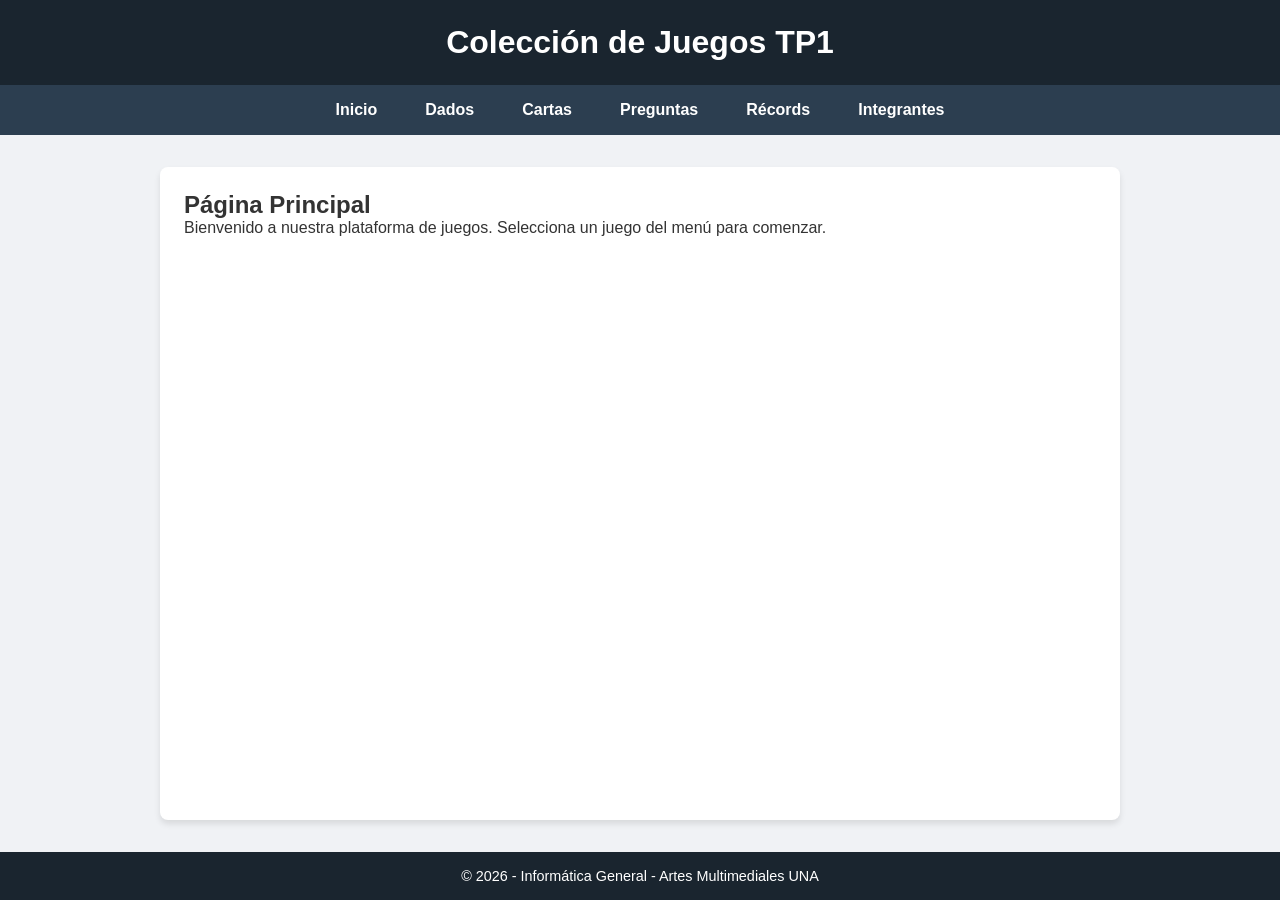
<file: index.html>
<!DOCTYPE html>
<html lang="es">
<head>
    <meta charset="UTF-8">
    <meta name="viewport" content="width=device-width, initial-scale=1.0">
    <title>TP1 - Juegos</title>
    <link rel="stylesheet" href="css/style.css">
</head>
<body>

    <header>
        <h1>Colección de Juegos TP1</h1>
    </header>
    
    <nav>
        <ul>
            <li><a href="index.html">Inicio</a></li>
            <li><a href="dados.html">Dados</a></li>
            <li><a href="cartas.html">Cartas</a></li>
            <li><a href="preguntas.html">Preguntas</a></li>
            <li><a href="records.html">Récords</a></li>
            <li><a href="nosotros.html">Integrantes</a></li>
        </ul>
    </nav>

    <main>
        <h2>Página Principal</h2>
        <p>Bienvenido a nuestra plataforma de juegos. Selecciona un juego del menú para comenzar.</p>
    </main>

    <footer>
        <p>&copy; 2026 - Informática General - Artes Multimediales UNA</p>
    </footer>

</body>
</html>
</file>
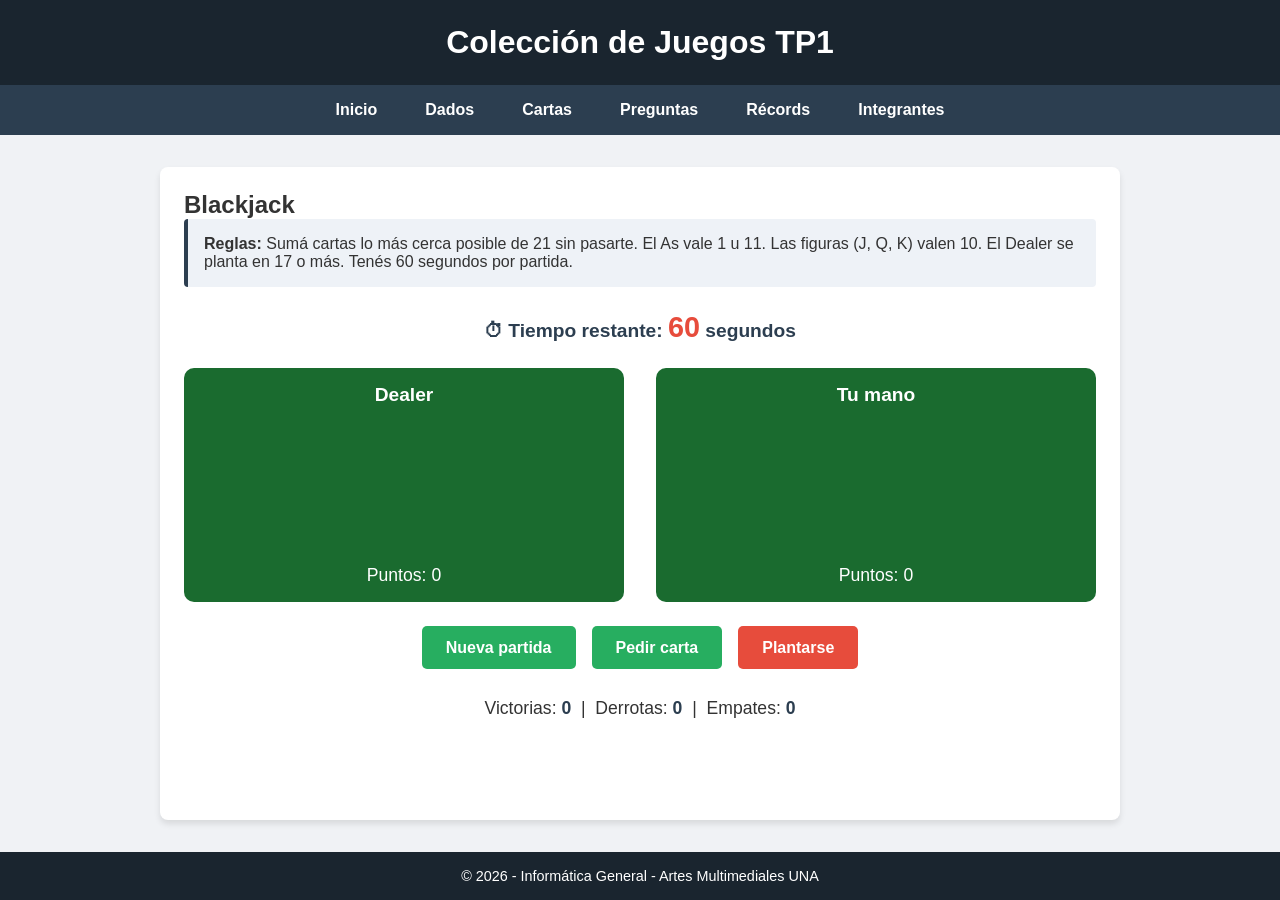
<file: cartas.html>
<!DOCTYPE html>
<html lang="es">
<head>
    <meta charset="UTF-8">
    <meta name="viewport" content="width=device-width, initial-scale=1.0">
    <title>TP1 - Blackjack</title>
    <link rel="stylesheet" href="css/style.css">
</head>
<body>

    <header>
        <h1>Colección de Juegos TP1</h1>
    </header>

    <nav>
        <ul>
            <li><a href="index.html">Inicio</a></li>
            <li><a href="dados.html">Dados</a></li>
            <li><a href="cartas.html">Cartas</a></li>
            <li><a href="preguntas.html">Preguntas</a></li>
            <li><a href="records.html">Récords</a></li>
            <li><a href="nosotros.html">Integrantes</a></li>
        </ul>
    </nav>

    <main>
        <h2>Blackjack</h2>

        <div class="reglas">
            <strong>Reglas:</strong> Sumá cartas lo más cerca posible de 21 sin pasarte.
            El As vale 1 u 11. Las figuras (J, Q, K) valen 10.
            El Dealer se planta en 17 o más. Tenés 60 segundos por partida.
        </div>

        <div id="timer-contenedor">
            <span>⏱ Tiempo restante: </span>
            <span id="timer">60</span>
            <span> segundos</span>
        </div>

        <div class="blackjack-mesa">

            <section class="blackjack-zona">
                <h3>Dealer</h3>
                <div id="mano-dealer" class="mano-cartas"></div>
                <p>Puntos: <span id="puntos-dealer">0</span></p>
            </section>

            <section class="blackjack-zona">
                <h3>Tu mano</h3>
                <div id="mano-jugador" class="mano-cartas"></div>
                <p>Puntos: <span id="puntos-jugador">0</span></p>
            </section>

        </div>

        <div id="mensaje-partida" class="mensaje"></div>

        <div class="acciones">
            <button class="btn-principal" id="btn-nueva" onclick="nuevaPartida()">Nueva partida</button>
            <button class="btn-principal" id="btn-pedir" onclick="pedirCarta()" disabled>Pedir carta</button>
            <button class="btn-secundario" id="btn-plantarse" onclick="plantarse()" disabled>Plantarse</button>
        </div>

        <div class="panel-resultados">
            <p>Victorias: <span id="victorias">0</span> &nbsp;|&nbsp; Derrotas: <span id="derrotas">0</span> &nbsp;|&nbsp; Empates: <span id="empates">0</span></p>
        </div>

    </main>

    <footer>
        <p>&copy; 2026 - Informática General - Artes Multimediales UNA</p>
    </footer>

    <script src="js/cartas.js"></script>

</body>
</html>
</file>
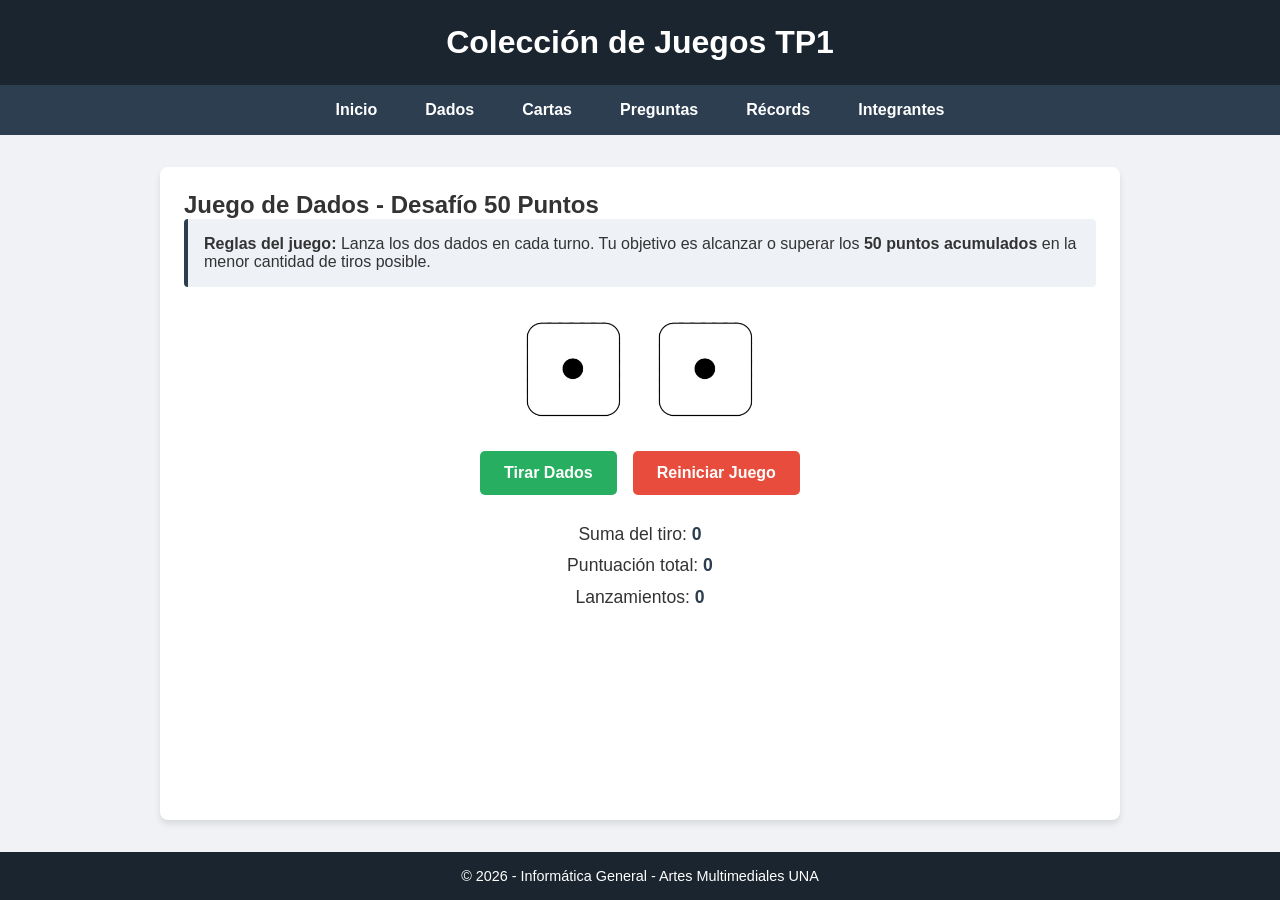
<file: dados.html>
<!DOCTYPE html>
<html lang="es">
<head>
    <meta charset="UTF-8">
    <meta name="viewport" content="width=device-width, initial-scale=1.0">
    <title>TP1 - Juego de Dados</title>
    <link rel="stylesheet" href="css/style.css">
</head>
<body>

    <header>
        <h1>Colección de Juegos TP1</h1>
    </header>

    <nav>
        <ul>
            <li><a href="index.html">Inicio</a></li>
            <li><a href="dados.html">Dados</a></li>
            <li><a href="cartas.html">Cartas</a></li>
            <li><a href="preguntas.html">Preguntas</a></li>
            <li><a href="records.html">Récords</a></li>
            <li><a href="nosotros.html">Integrantes</a></li>
        </ul>
    </nav>

    <main>
        <h2>Juego de Dados - Desafío 50 Puntos</h2>
        
        <div class="reglas">
            <p><strong>Reglas del juego:</strong> Lanza los dos dados en cada turno. Tu objetivo es alcanzar o superar los <strong>50 puntos acumulados</strong> en la menor cantidad de tiros posible.</p>
        </div>

        <div class="contenedor-dados">
            <img id="dado1" src="img/1.png" alt="Dado 1">
            <img id="dado2" src="img/1.png" alt="Dado 2">
        </div>

        <div class="acciones">
            <button id="btn-tirar" class="btn-principal">Tirar Dados</button>
            <button id="btn-reiniciar" class="btn-secundario">Reiniciar Juego</button>
        </div>

        <div class="panel-resultados">
            <p>Suma del tiro: <span id="suma-tiro">0</span></p>
            <p>Puntuación total: <span id="puntos-totales">0</span></p>
            <p>Lanzamientos: <span id="contador-lanzamientos">0</span></p>
            <p id="mensaje-estado" class="mensaje"></p>
        </div>
    </main>

    <footer>
        <p>&copy; 2026 - Informática General - Artes Multimediales UNA</p>
    </footer>

    <script src="js/dados.js"></script>
</body>
</html>
</file>
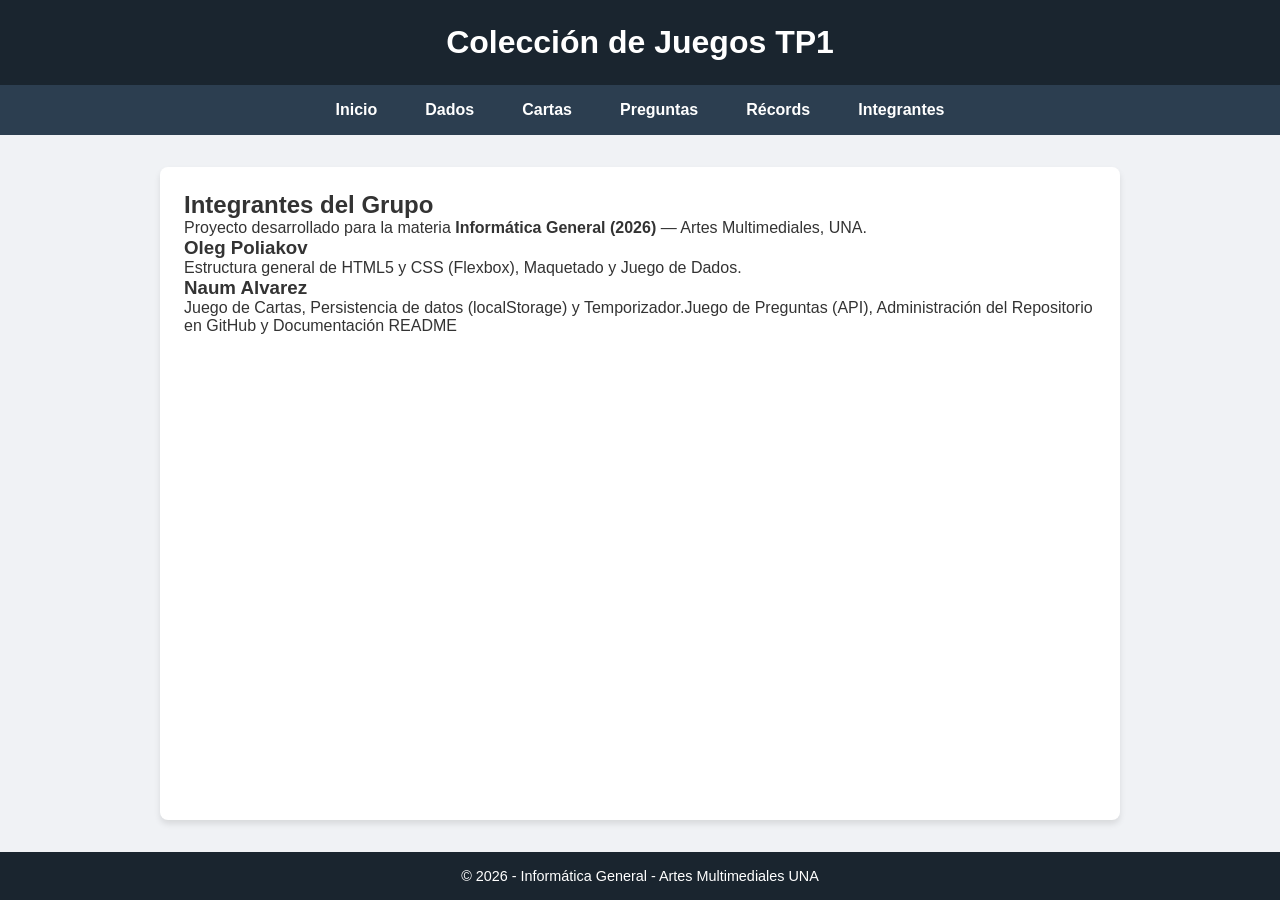
<file: nosotros.html>
<!DOCTYPE html>
<html lang="es">
<head>
    <meta charset="UTF-8">
    <meta name="viewport" content="width=device-width, initial-scale=1.0">
    <title>TP1 - Integrantes</title>
    <link rel="stylesheet" href="css/style.css">
</head>
<body>

    <header>
        <h1>Colección de Juegos TP1</h1>
    </header>

    <nav>
        <ul>
            <li><a href="index.html">Inicio</a></li>
            <li><a href="dados.html">Dados</a></li>
            <li><a href="cartas.html">Cartas</a></li>
            <li><a href="preguntas.html">Preguntas</a></li>
            <li><a href="records.html">Récords</a></li>
            <li><a href="nosotros.html">Integrantes</a></li>
        </ul>
    </nav>

    <main>
        <h2>Integrantes del Grupo</h2>
        <p>Proyecto desarrollado para la materia <strong>Informática General (2026)</strong> — Artes Multimediales, UNA.</p>
        
        <section class="integrantes">
            <article>
                <h3>Oleg Poliakov</h3>
                <p>Estructura general de HTML5 y CSS (Flexbox), Maquetado y Juego de Dados.</p>
            </article>
            
            <article>
                <h3>Naum Alvarez</h3>
                <p>Juego de Cartas, Persistencia de datos (localStorage) y Temporizador.Juego de Preguntas (API), Administración del Repositorio en GitHub y Documentación README</p>
            </article>

        </section>
    </main>

    <footer>
        <p>&copy; 2026 - Informática General - Artes Multimediales UNA</p>
    </footer>

</body>
</html>
</file>
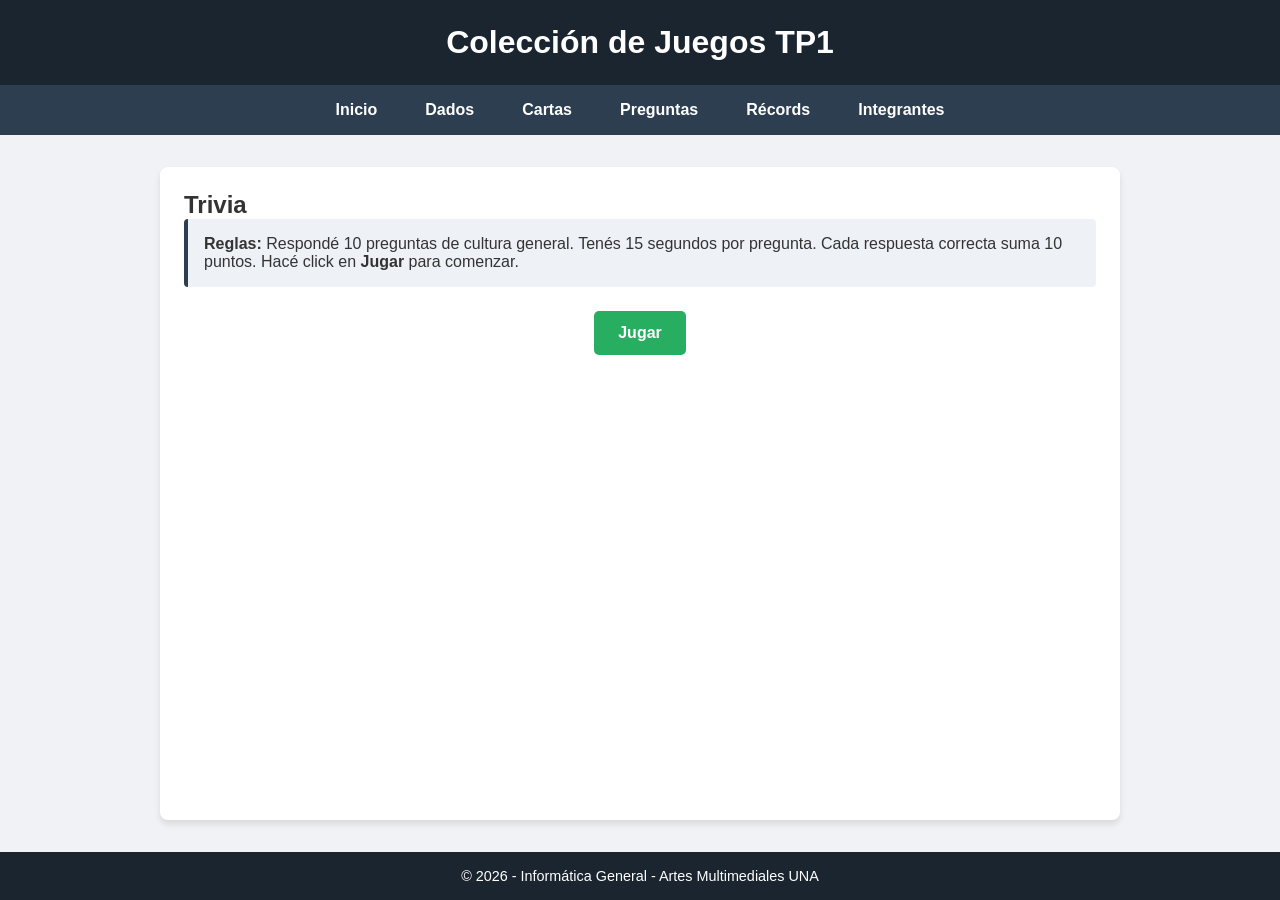
<file: preguntas.html>
<!DOCTYPE html>
<html lang="es">
<head>
    <meta charset="UTF-8">
    <meta name="viewport" content="width=device-width, initial-scale=1.0">
    <title>TP1 - Juego de Preguntas</title>
    <link rel="stylesheet" href="css/style.css">
</head>
<body>

    <header>
        <h1>Colección de Juegos TP1</h1>
    </header>

    <nav>
        <ul>
            <li><a href="index.html">Inicio</a></li>
            <li><a href="dados.html">Dados</a></li>
            <li><a href="cartas.html">Cartas</a></li>
            <li><a href="preguntas.html">Preguntas</a></li>
            <li><a href="records.html">Récords</a></li>
            <li><a href="nosotros.html">Integrantes</a></li>
        </ul>
    </nav>

    <main>
        <h2>Trivia</h2>

        <div class="reglas">
            <strong>Reglas:</strong> Respondé 10 preguntas de cultura general.
            Tenés 15 segundos por pregunta. Cada respuesta correcta suma 10 puntos.
            Hacé click en <strong>Jugar</strong> para comenzar.
        </div>

        <div id="pantalla-inicio">
            <div class="acciones">
                <button class="btn-principal" onclick="iniciarJuego()">Jugar</button>
            </div>
        </div>

        <div id="pantalla-juego" class="oculto">

            <div class="preguntas-info">
                <span>Pregunta <span id="numero-pregunta">1</span> de 10</span>
                <span>Puntaje: <span id="puntaje-actual">0</span></span>
                <span>⏱ <span id="timer-preguntas">15</span>s</span>
            </div>

            <div id="contenedor-pregunta">
                <p id="texto-pregunta"></p>
                <div id="contenedor-opciones"></div>
            </div>

            <div id="mensaje-respuesta" class="mensaje"></div>

        </div>

        <div id="pantalla-resultado" class="oculto">
            <h3>¡Juego terminado!</h3>
            <p>Tu puntaje final: <strong><span id="puntaje-final">0</span> puntos</strong></p>
            <p id="mensaje-final"></p>
            <div class="acciones">
                <button class="btn-principal" onclick="iniciarJuego()">Jugar de nuevo</button>
            </div>
        </div>

        <div id="pantalla-carga" class="oculto">
            <p>Cargando preguntas...</p>
        </div>

        <div id="pantalla-error" class="oculto">
            <p>No se pudieron cargar las preguntas. Verificá tu conexión a internet e intentá de nuevo.</p>
            <div class="acciones">
                <button class="btn-principal" onclick="iniciarJuego()">Reintentar</button>
            </div>
        </div>

    </main>

    <footer>
        <p>&copy; 2026 - Informática General - Artes Multimediales UNA</p>
    </footer>

    <script src="js/preguntas.js"></script>

</body>
</html>
</file>
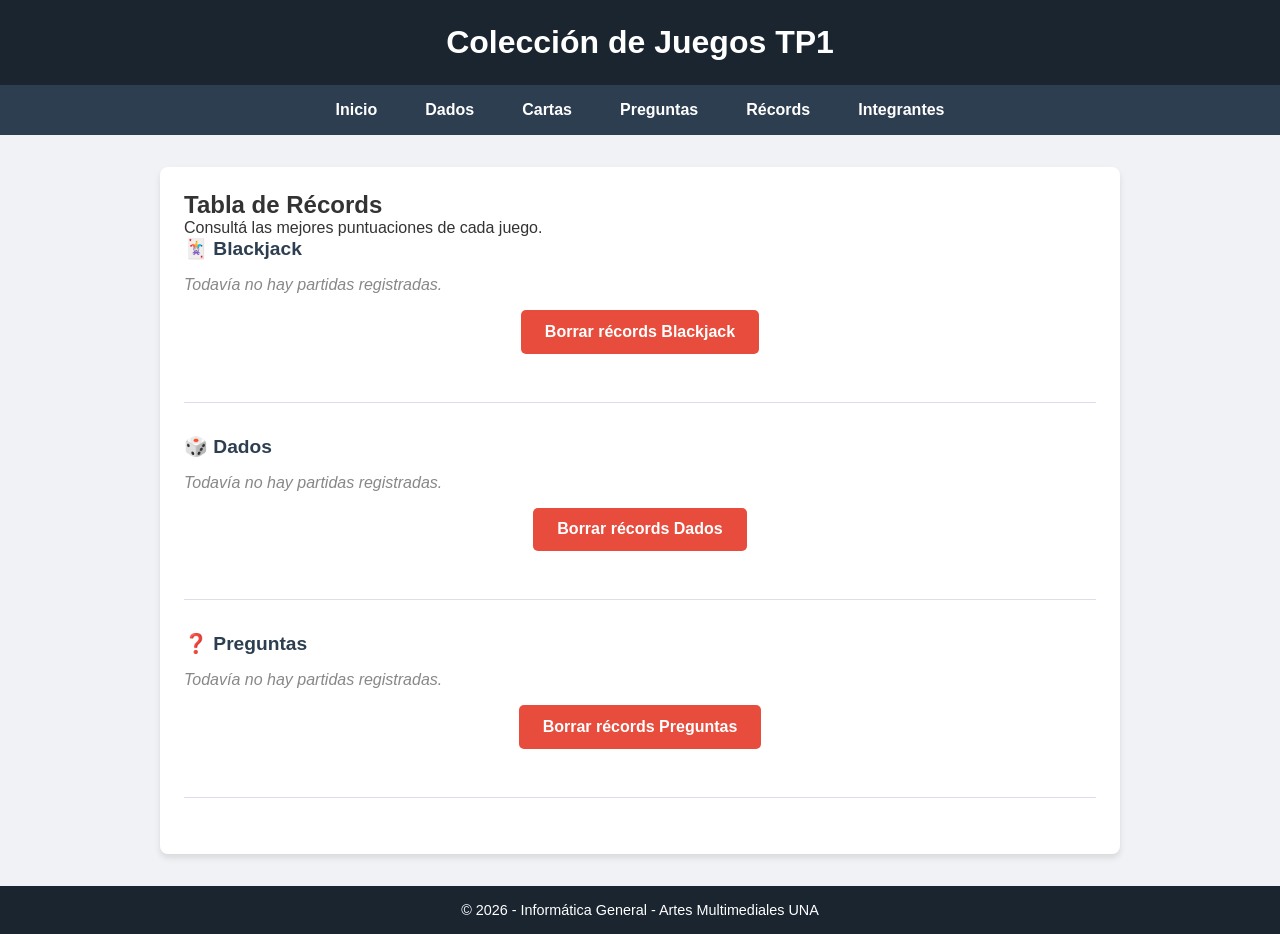
<file: records.html>
<!DOCTYPE html>
<html lang="es">
<head>
    <meta charset="UTF-8">
    <meta name="viewport" content="width=device-width, initial-scale=1.0">
    <title>TP1 - Tabla de Récords</title>
    <link rel="stylesheet" href="css/style.css">
</head>
<body>

    <header>
        <h1>Colección de Juegos TP1</h1>
    </header>

    <nav>
        <ul>
            <li><a href="index.html">Inicio</a></li>
            <li><a href="dados.html">Dados</a></li>
            <li><a href="cartas.html">Cartas</a></li>
            <li><a href="preguntas.html">Preguntas</a></li>
            <li><a href="records.html">Récords</a></li>
            <li><a href="nosotros.html">Integrantes</a></li>
        </ul>
    </nav>

    <main>
        <h2>Tabla de Récords</h2>
        <p>Consultá las mejores puntuaciones de cada juego.</p>

        <section class="seccion-record">
            <h3>🃏 Blackjack</h3>
            <div id="records-blackjack">
                <p class="sin-records">Todavía no hay partidas registradas.</p>
            </div>
            <div class="acciones">
                <button class="btn-secundario" onclick="borrarRecords('blackjack')">Borrar récords Blackjack</button>
            </div>
        </section>

        <section class="seccion-record">
            <h3>🎲 Dados</h3>
            <div id="records-dados">
                <p class="sin-records">Todavía no hay partidas registradas.</p>
            </div>
            <div class="acciones">
                <button class="btn-secundario" onclick="borrarRecords('dados')">Borrar récords Dados</button>
            </div>
        </section>

        <section class="seccion-record">
            <h3>❓ Preguntas</h3>
            <div id="records-preguntas">
                <p class="sin-records">Todavía no hay partidas registradas.</p>
            </div>
            <div class="acciones">
                <button class="btn-secundario" onclick="borrarRecords('preguntas')">Borrar récords Preguntas</button>
            </div>
        </section>

    </main>

    <footer>
        <p>&copy; 2026 - Informática General - Artes Multimediales UNA</p>
    </footer>

    <script src="js/records.js"></script>

</body>
</html>
</file>
<file: css/style.css>
* {
    box-sizing: border-box;
    margin: 0;
    padding: 0;
}

body {
    font-family: Arial, sans-serif;
    display: flex;
    flex-direction: column;
    min-height: 100vh;
    background-color: #f0f2f5;
    color: #333;
}

header {
    background-color: #1a252f;
    color: #ffffff;
    text-align: center;
    padding: 1.5rem;
}

nav {
    background-color: #2c3e50;
}

nav ul {
    display: flex;
    justify-content: center;
    list-style: none;
    flex-wrap: wrap;
}

nav a {
    display: block;
    color: #ffffff;
    text-decoration: none;
    padding: 1rem 1.5rem;
    font-weight: bold;
    transition: background-color 0.3s;
}

nav a:hover {
    background-color: #34495e;
}

main {
    flex: 1;
    width: 100%;
    max-width: 960px;
    margin: 2rem auto;
    padding: 1.5rem;
    background-color: #ffffff;
    border-radius: 8px;
    box-shadow: 0 4px 6px rgba(0,0,0,0.1);
}

footer {
    background-color: #1a252f;
    color: #ffffff;
    text-align: center;
    padding: 1rem;
    font-size: 0.9rem;
}

.reglas {
    background-color: #eef2f7;
    padding: 1rem;
    border-left: 4px solid #2c3e50;
    margin-bottom: 1.5rem;
    border-radius: 4px;
}

.contenedor-dados {
    display: flex;
    justify-content: center;
    gap: 2rem;
    margin: 2rem 0;
}

.contenedor-dados img {
    width: 100px;
    height: 100px;
    object-fit: contain;
    transition: transform 0.2s ease;
}

.acciones {
    display: flex;
    justify-content: center;
    gap: 1rem;
    margin-bottom: 1.5rem;
}

button {
    padding: 0.8rem 1.5rem;
    font-size: 1rem;
    font-weight: bold;
    border: none;
    border-radius: 5px;
    cursor: pointer;
    transition: background-color 0.2s;
}

.btn-principal {
    background-color: #27ae60;
    color: white;
}

.btn-principal:hover {
    background-color: #219150;
}

.btn-secundario {
    background-color: #e74c3c;
    color: white;
}

.btn-secundario:hover {
    background-color: #c0392b;
}

.panel-resultados {
    text-align: center;
    font-size: 1.1rem;
    line-height: 1.8;
}

.panel-resultados span {
    font-weight: bold;
    color: #2c3e50;
}

.mensaje {
    margin-top: 1rem;
    font-weight: bold;
    font-size: 1.2rem;
    color: #27ae60;
}
/* 
   ESTILOS BLACKJACK Y RECORDS
 */

#timer-contenedor {
    text-align: center;
    font-size: 1.2rem;
    font-weight: bold;
    margin-bottom: 1.5rem;
    color: #2c3e50;
}

#timer {
    font-size: 1.8rem;
    color: #e74c3c;
}

.blackjack-mesa {
    display: flex;
    flex-direction: row;
    justify-content: space-around;
    gap: 2rem;
    margin: 1.5rem 0;
    flex-wrap: wrap;
}

.blackjack-zona {
    flex: 1;
    min-width: 200px;
    text-align: center;
    background-color: #1a6b2f;
    border-radius: 10px;
    padding: 1rem;
    color: #ffffff;
}

.blackjack-zona h3 {
    margin-bottom: 1rem;
    font-size: 1.2rem;
}

.blackjack-zona p {
    margin-top: 0.8rem;
    font-size: 1.1rem;
}

.mano-cartas {
    display: flex;
    flex-direction: row;
    flex-wrap: wrap;
    justify-content: center;
    gap: 0.5rem;
    min-height: 130px;
    align-items: center;
}

/* CARTAS GENERADAS CON HTML */
.carta-visual {
    width: 70px;
    height: 100px;
    background-color: #ffffff;
    border-radius: 6px;
    border: 1px solid #ccc;
    box-shadow: 2px 2px 5px rgba(0,0,0,0.4);
    position: relative;
    display: flex;
    flex-direction: column;
    justify-content: space-between;
    padding: 4px;
    color: #1a1a1a;
    font-weight: bold;
    font-size: 0.8rem;
    cursor: default;
}

.carta-roja {
    color: #c0392b;
}

.carta-oculta {
    background: repeating-linear-gradient(
        45deg,
        #1a3a5c,
        #1a3a5c 5px,
        #2c5282 5px,
        #2c5282 10px
    );
    color: transparent;
}

.carta-esquina-sup {
    text-align: left;
    line-height: 1.1;
    font-size: 0.75rem;
}

.carta-esquina-inf {
    text-align: right;
    line-height: 1.1;
    font-size: 0.75rem;
    transform: rotate(180deg);
}

.carta-centro {
    text-align: center;
    font-size: 1.5rem;
    position: absolute;
    top: 50%;
    left: 50%;
    transform: translate(-50%, -50%);
}

.carta-oculta .carta-centro {
    color: #ffffff;
    font-size: 1.8rem;
}

/* RÃ‰CORDS */
.seccion-record {
    margin-bottom: 2rem;
    padding-bottom: 1.5rem;
    border-bottom: 1px solid #dde;
}

.seccion-record h3 {
    font-size: 1.2rem;
    margin-bottom: 1rem;
    color: #2c3e50;
}

.tabla-records {
    width: 100%;
    border-collapse: collapse;
    margin-bottom: 1rem;
}

.tabla-records th {
    background-color: #2c3e50;
    color: #ffffff;
    padding: 0.6rem 1rem;
    text-align: left;
}

.tabla-records td {
    padding: 0.6rem 1rem;
    border-bottom: 1px solid #eee;
}

.tabla-records tr:nth-child(even) {
    background-color: #f5f5f5;
}

.sin-records {
    color: #888;
    font-style: italic;
    margin-bottom: 1rem;
}



/* ESTILOS JUEGO DE PREGUNTAS */

.oculto {
    display: none;
}

.preguntas-info {
    display: flex;
    flex-direction: row;
    justify-content: space-between;
    background-color: #2c3e50;
    color: #ffffff;
    padding: 0.8rem 1rem;
    border-radius: 5px;
    margin-bottom: 1.5rem;
    font-weight: bold;
}

#texto-pregunta {
    font-size: 1.1rem;
    font-weight: bold;
    margin-bottom: 1.5rem;
    line-height: 1.6;
    color: #2c3e50;
}

#contenedor-opciones {
    display: flex;
    flex-direction: column;
    gap: 0.8rem;
}

.btn-opcion {
    background-color: #ecf0f1;
    color: #2c3e50;
    text-align: left;
    padding: 0.8rem 1rem;
    border: 2px solid #bdc3c7;
    border-radius: 5px;
    font-size: 1rem;
    cursor: pointer;
    transition: background-color 0.2s;
    width: 100%;
    font-weight: normal;
}

.btn-opcion:hover:not(:disabled) {
    background-color: #d5dbdb;
    border-color: #2c3e50;
}

.opcion-correcta {
    background-color: #27ae60 !important;
    color: #ffffff !important;
    border-color: #1e8449 !important;
}

.opcion-incorrecta {
    background-color: #e74c3c !important;
    color: #ffffff !important;
    border-color: #c0392b !important;
}

#pantalla-resultado {
    text-align: center;
}

#pantalla-resultado h3 {
    font-size: 1.5rem;
    margin-bottom: 1rem;
    color: #2c3e50;
}

#pantalla-resultado p {
    font-size: 1.1rem;
    margin-bottom: 0.8rem;
}

#pantalla-carga {
    text-align: center;
    font-size: 1.1rem;
    color: #666;
    padding: 2rem;
}

#pantalla-error {
    text-align: center;
    color: #e74c3c;
    padding: 1rem;
}
/* 
   ESTILOS BLACKJACK Y RÃ‰CORDS
   */

#timer-contenedor {
    text-align: center;
    font-size: 1.2rem;
    font-weight: bold;
    margin-bottom: 1.5rem;
    color: #2c3e50;
}

#timer {
    font-size: 1.8rem;
    color: #e74c3c;
}

.blackjack-mesa {
    display: flex;
    flex-direction: row;
    justify-content: space-around;
    gap: 2rem;
    margin: 1.5rem 0;
    flex-wrap: wrap;
}

.blackjack-zona {
    flex: 1;
    min-width: 200px;
    text-align: center;
    background-color: #1a6b2f;
    border-radius: 10px;
    padding: 1rem;
    color: #ffffff;
}

.blackjack-zona h3 {
    margin-bottom: 1rem;
    font-size: 1.2rem;
}

.blackjack-zona p {
    margin-top: 0.8rem;
    font-size: 1.1rem;
}

.mano-cartas {
    display: flex;
    flex-direction: row;
    flex-wrap: wrap;
    justify-content: center;
    gap: 0.5rem;
    min-height: 130px;
    align-items: center;
}

.carta-visual {
    width: 70px;
    height: 100px;
    background-color: #ffffff;
    border-radius: 6px;
    border: 1px solid #ccc;
    box-shadow: 2px 2px 5px rgba(0,0,0,0.4);
    position: relative;
    display: flex;
    flex-direction: column;
    justify-content: space-between;
    padding: 3px;
    color: #1a1a1a;
    font-weight: bold;
    font-size: 0.75rem;
}

.carta-roja {
    color: #c0392b;
}

.carta-oculta {
    background: repeating-linear-gradient(
        45deg,
        #1a3a5c,
        #1a3a5c 5px,
        #2c5282 5px,
        #2c5282 10px
    );
}

.carta-esquina-sup {
    text-align: left;
    line-height: 1.1;
    font-size: 0.7rem;
}

.carta-esquina-inf {
    text-align: right;
    line-height: 1.1;
    font-size: 0.7rem;
    transform: rotate(180deg);
}

.carta-figuras {
    display: flex;
    flex-wrap: wrap;
    justify-content: center;
    align-items: center;
    gap: 1px;
    position: absolute;
    top: 50%;
    left: 50%;
    transform: translate(-50%, -50%);
    width: 80%;
    font-size: 0.6rem;
}

.carta-figura-texto {
    position: absolute;
    top: 50%;
    left: 50%;
    transform: translate(-50%, -50%);
    font-size: 1.2rem;
    font-weight: bold;
}

.carta-oculta .carta-figura-texto {
    color: #ffffff;
}

/* RÃ‰CORDS */
.seccion-record {
    margin-bottom: 2rem;
    padding-bottom: 1.5rem;
    border-bottom: 1px solid #dde;
}

.seccion-record h3 {
    font-size: 1.2rem;
    margin-bottom: 1rem;
    color: #2c3e50;
}

.tabla-records {
    width: 100%;
    border-collapse: collapse;
    margin-bottom: 1rem;
}

.tabla-records th {
    background-color: #2c3e50;
    color: #ffffff;
    padding: 0.6rem 1rem;
    text-align: left;
}

.tabla-records td {
    padding: 0.6rem 1rem;
    border-bottom: 1px solid #eee;
}

.tabla-records tr:nth-child(even) {
    background-color: #f5f5f5;
}

.sin-records {
    color: #888;
    font-style: italic;
    margin-bottom: 1rem;
}

/* JUEGO DE PREGUNTAS */
.oculto {
    display: none;
}

.preguntas-info {
    display: flex;
    flex-direction: row;
    justify-content: space-between;
    background-color: #2c3e50;
    color: #ffffff;
    padding: 0.8rem 1rem;
    border-radius: 5px;
    margin-bottom: 1.5rem;
    font-weight: bold;
}

#texto-pregunta {
    font-size: 1.1rem;
    font-weight: bold;
    margin-bottom: 1.5rem;
    line-height: 1.6;
    color: #2c3e50;
}

#contenedor-opciones {
    display: flex;
    flex-direction: column;
    gap: 0.8rem;
}

.btn-opcion {
    background-color: #ecf0f1;
    color: #2c3e50;
    text-align: left;
    padding: 0.8rem 1rem;
    border: 2px solid #bdc3c7;
    border-radius: 5px;
    font-size: 1rem;
    cursor: pointer;
    width: 100%;
    font-weight: normal;
}

.btn-opcion:hover:not(:disabled) {
    background-color: #d5dbdb;
    border-color: #2c3e50;
}

.opcion-correcta {
    background-color: #27ae60 !important;
    color: #ffffff !important;
    border-color: #1e8449 !important;
}

.opcion-incorrecta {
    background-color: #e74c3c !important;
    color: #ffffff !important;
    border-color: #c0392b !important;
}

#pantalla-resultado {
    text-align: center;
}

#pantalla-resultado h3 {
    font-size: 1.5rem;
    margin-bottom: 1rem;
    color: #2c3e50;
}

#pantalla-resultado p {
    font-size: 1.1rem;
    margin-bottom: 0.8rem;
}

#pantalla-carga {
    text-align: center;
    font-size: 1.1rem;
    color: #666;
    padding: 2rem;
}

#pantalla-error {
    text-align: center;
    color: #e74c3c;
    padding: 1rem;
}

/* 
   ESTILOS BLACKJACK Y RÉCORDS */

#timer-contenedor {
    text-align: center;
    font-size: 1.2rem;
    font-weight: bold;
    margin-bottom: 1.5rem;
    color: #2c3e50;
}

#timer { font-size: 1.8rem; color: #e74c3c; }

.blackjack-mesa {
    display: flex;
    flex-direction: row;
    justify-content: space-around;
    gap: 2rem;
    margin: 1.5rem 0;
    flex-wrap: wrap;
}

.blackjack-zona {
    flex: 1;
    min-width: 200px;
    text-align: center;
    background-color: #1a6b2f;
    border-radius: 10px;
    padding: 1rem;
    color: #ffffff;
}

.blackjack-zona h3 { margin-bottom: 1rem; font-size: 1.2rem; }
.blackjack-zona p { margin-top: 0.8rem; font-size: 1.1rem; }

.mano-cartas {
    display: flex;
    flex-direction: row;
    flex-wrap: wrap;
    justify-content: center;
    gap: 0.5rem;
    min-height: 130px;
    align-items: center;
}

/* CARTA BASE */
.carta-visual {
    width: 72px;
    height: 104px;
    background-color: #ffffff;
    border-radius: 6px;
    border: 1px solid #ccc;
    box-shadow: 2px 2px 5px rgba(0,0,0,0.4);
    position: relative;
    color: #1a1a1a;
    font-weight: bold;
    overflow: hidden;
}

.carta-roja { color: #c0392b; }

.carta-oculta {
    background: repeating-linear-gradient(
        45deg, #1a3a5c, #1a3a5c 5px, #2c5282 5px, #2c5282 10px
    );
}

.carta-esquina-sup {
    position: absolute;
    top: 3px;
    left: 4px;
    font-size: 0.65rem;
    line-height: 1.1;
    text-align: left;
}

.carta-esquina-inf {
    position: absolute;
    bottom: 3px;
    right: 4px;
    font-size: 0.65rem;
    line-height: 1.1;
    text-align: right;
    transform: rotate(180deg);
}

/* CENTRO AS */
.carta-centro-grande {
    position: absolute;
    top: 50%;
    left: 50%;
    transform: translate(-50%, -50%);
    font-size: 1.6rem;
}

/* CENTRO FIGURAS J Q K */
.carta-centro-figura {
    position: absolute;
    top: 50%;
    left: 50%;
    transform: translate(-50%, -50%);
    font-size: 1rem;
    text-align: center;
    line-height: 1.3;
}

/* CARTA OCULTA */
.carta-oculta .carta-centro-grande { color: #ffffff; }

/* GRILLAS POR CANTIDAD DE FIGURAS */
.figura-item { font-size: 0.6rem; display: flex; align-items: center; justify-content: center; }

.carta-grid-2, .carta-grid-3, .carta-grid-4,
.carta-grid-5, .carta-grid-6, .carta-grid-7,
.carta-grid-8, .carta-grid-9, .carta-grid-10 {
    position: absolute;
    top: 16px; bottom: 16px; left: 8px; right: 8px;
    display: grid;
}

.carta-grid-2  { grid-template-columns: 1fr; grid-template-rows: 1fr 1fr; }
.carta-grid-3  { grid-template-columns: 1fr; grid-template-rows: 1fr 1fr 1fr; }
.carta-grid-4  { grid-template-columns: 1fr 1fr; grid-template-rows: 1fr 1fr; }
.carta-grid-5  { grid-template-columns: 1fr 1fr; grid-template-rows: 1fr 1fr 1fr; }
.carta-grid-6  { grid-template-columns: 1fr 1fr; grid-template-rows: 1fr 1fr 1fr; }
.carta-grid-7  { grid-template-columns: 1fr 1fr; grid-template-rows: 1fr 1fr 1fr 1fr; }
.carta-grid-8  { grid-template-columns: 1fr 1fr; grid-template-rows: 1fr 1fr 1fr 1fr; }
.carta-grid-9  { grid-template-columns: 1fr 1fr 1fr; grid-template-rows: 1fr 1fr 1fr; }
.carta-grid-10 { grid-template-columns: 1fr 1fr 1fr; grid-template-rows: 1fr 1fr 1fr 1fr; }

/* RÉCORDS */
.seccion-record { margin-bottom: 2rem; padding-bottom: 1.5rem; border-bottom: 1px solid #dde; }
.seccion-record h3 { font-size: 1.2rem; margin-bottom: 1rem; color: #2c3e50; }

.tabla-records { width: 100%; border-collapse: collapse; margin-bottom: 1rem; }
.tabla-records th { background-color: #2c3e50; color: #ffffff; padding: 0.6rem 1rem; text-align: left; }
.tabla-records td { padding: 0.6rem 1rem; border-bottom: 1px solid #eee; }
.tabla-records tr:nth-child(even) { background-color: #f5f5f5; }
.sin-records { color: #888; font-style: italic; margin-bottom: 1rem; }

/* JUEGO DE PREGUNTAS */
.oculto { display: none; }

.preguntas-info {
    display: flex;
    flex-direction: row;
    justify-content: space-between;
    background-color: #2c3e50;
    color: #ffffff;
    padding: 0.8rem 1rem;
    border-radius: 5px;
    margin-bottom: 1.5rem;
    font-weight: bold;
}

#texto-pregunta { font-size: 1.1rem; font-weight: bold; margin-bottom: 1.5rem; line-height: 1.6; color: #2c3e50; }

#contenedor-opciones { display: flex; flex-direction: column; gap: 0.8rem; }

.btn-opcion {
    background-color: #ecf0f1;
    color: #2c3e50;
    text-align: left;
    padding: 0.8rem 1rem;
    border: 2px solid #bdc3c7;
    border-radius: 5px;
    font-size: 1rem;
    cursor: pointer;
    width: 100%;
    font-weight: normal;
}

.btn-opcion:hover:not(:disabled) { background-color: #d5dbdb; border-color: #2c3e50; }
.opcion-correcta { background-color: #27ae60 !important; color: #ffffff !important; border-color: #1e8449 !important; }
.opcion-incorrecta { background-color: #e74c3c !important; color: #ffffff !important; border-color: #c0392b !important; }

#pantalla-resultado { text-align: center; }
#pantalla-resultado h3 { font-size: 1.5rem; margin-bottom: 1rem; color: #2c3e50; }
#pantalla-resultado p { font-size: 1.1rem; margin-bottom: 0.8rem; }
#pantalla-carga { text-align: center; font-size: 1.1rem; color: #666; padding: 2rem; }
#pantalla-error { text-align: center; color: #e74c3c; padding: 1rem; }
</file>
